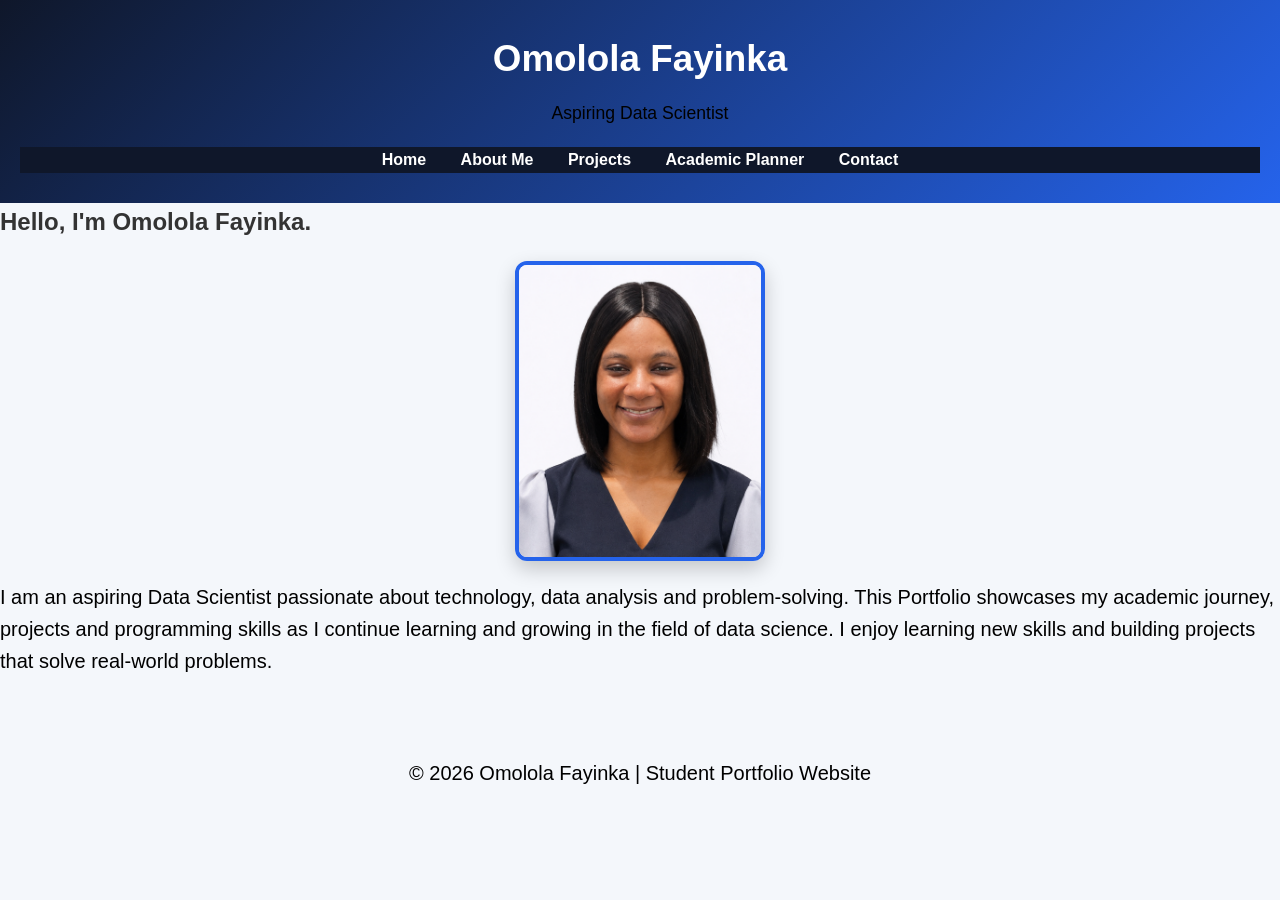
<file: index.html>
<!DOCTYPE html>
<html lang="en">
    <head>
        <title>Student Portfolio</title>
        <link rel="stylesheet" href="style.css">
    </head>
    <body>
        <header>
            <h1>Omolola Fayinka</h1> 
            <p>Aspiring Data Scientist</p>
           <nav>
            <a href="index.html">Home</a>
            <a href="about.html">About Me</a>
            <a href="projects.html">Projects</a>
            <a href="academicplanner.html">Academic Planner</a>
            <a href="contact.html">Contact</a>
           </nav>
        </header>
        <h2>Hello, I'm Omolola Fayinka.</h2>
        <img src="images/profile.jpeg.png" alt="Omolola Fayinka" width="250">
        <p>
            I am an aspiring Data Scientist passionate about technology, data analysis and problem-solving.
            This Portfolio showcases my academic journey, projects and programming skills as I continue learning and growing in the field of data science.
            I enjoy learning new skills and building projects that solve real-world problems.
        </p>
        <footer>
            <p>&copy; 2026 Omolola Fayinka | Student Portfolio Website</p>
        </footer>
    </body>
</html>
</file>
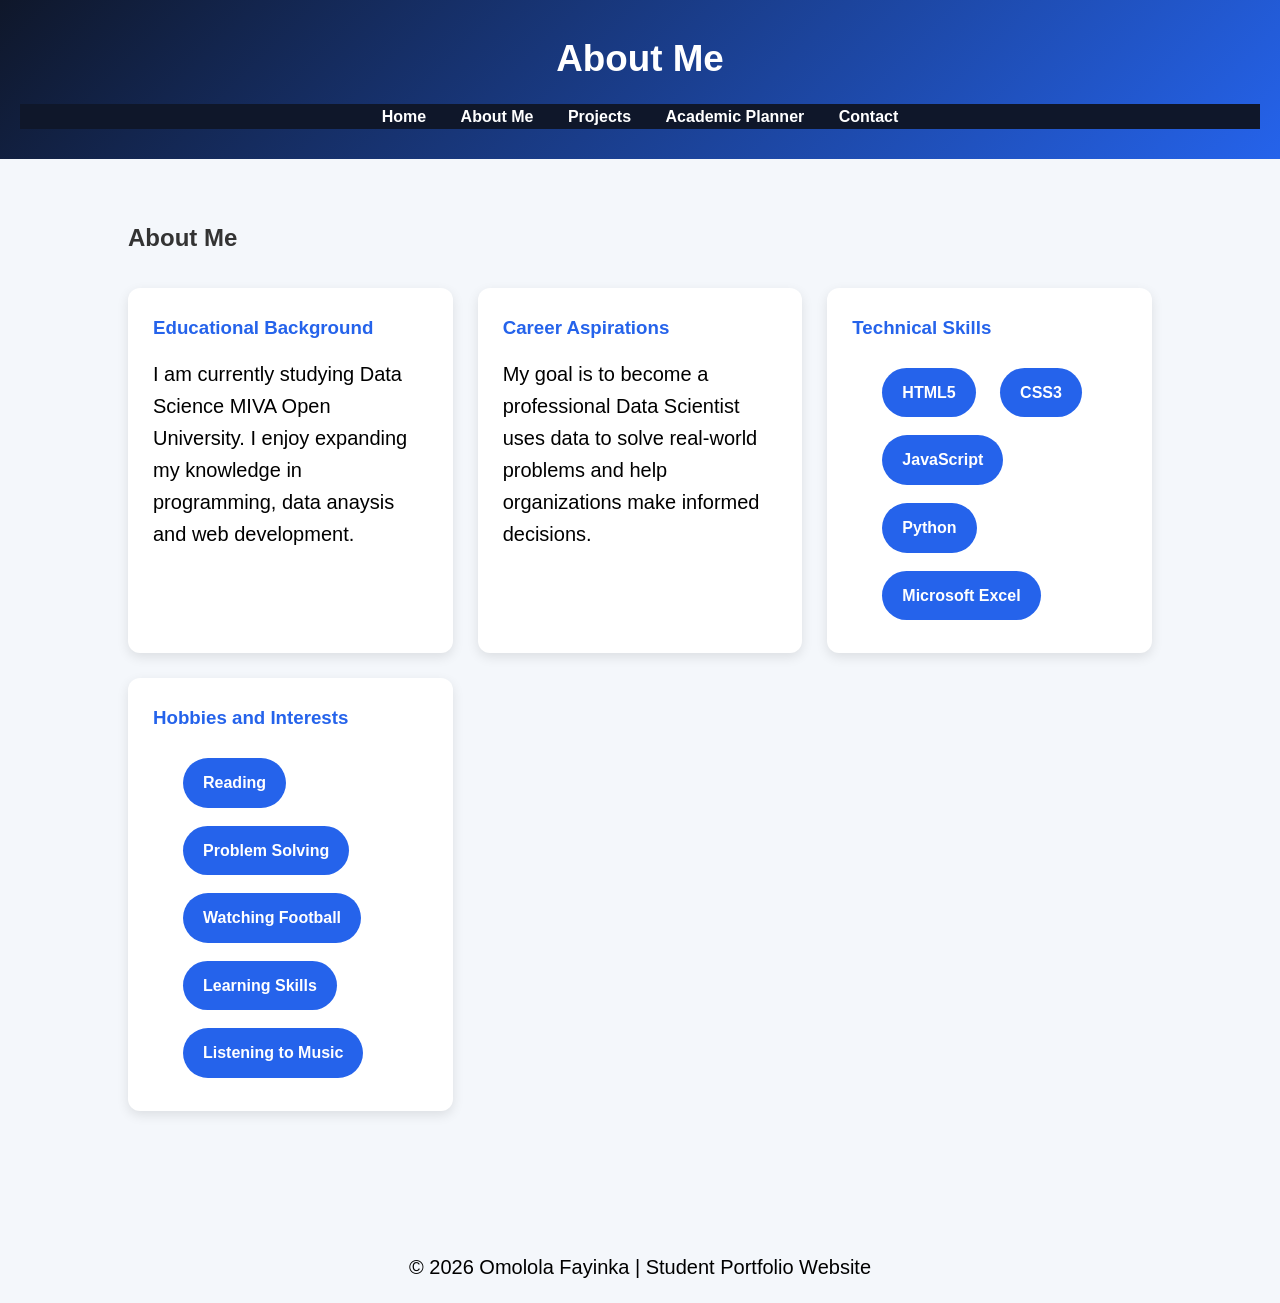
<file: about.html>
<!DOCTYPE html>
<html>
    <head>
        <title>About Me</title>
        <link rel="stylesheet" href="style.css">
    </head>
    <body>
        <header>
            <h1>About Me</h1>
            <nav>
                <a href="index.html">Home</a>
                <a href="about.html">About Me</a>
                <a href="projects.html">Projects</a>
                <a href="academicplanner.html">Academic Planner</a>
                <a href="contact.html">Contact</a>
            </nav>
        </header>
        <section class="about">
            <h2>About Me</h2>
            <div class="about-container">
                <div class="about-card">
        <h3>Educational Background</h3>
        <p>
            I am currently studying Data Science MIVA Open University. 
            I enjoy expanding my knowledge in programming, data anaysis and web development.
        </p>
                </div>
                <div class="about-card">
        <h3>Career Aspirations</h3>
        <p>
        My goal is to become a professional Data Scientist uses data to solve real-world problems and help organizations make informed decisions.
</p>
                </div>
                <div class="about-card">
<h3>Technical Skills</h3>
<ul>
    <li>HTML5</li>
    <li>CSS3</li>
    <li>JavaScript</li>
    <li>Python</li>
    <li>Microsoft Excel</li>
</ul>
                </div>
                <div class="about-card">
<h3>Hobbies and Interests</h3>
<ul>
    <li>Reading</li>
    <li>Problem Solving</li>
    <li>Watching Football</li>
    <li>Learning Skills</li>
    <li>Listening to Music</li>
</ul>
                </div>
            </div>
        </section>
        <footer>
            <p>&copy; 2026 Omolola Fayinka | Student Portfolio Website</p>
        </footer>
    </body>
</html>
</file>
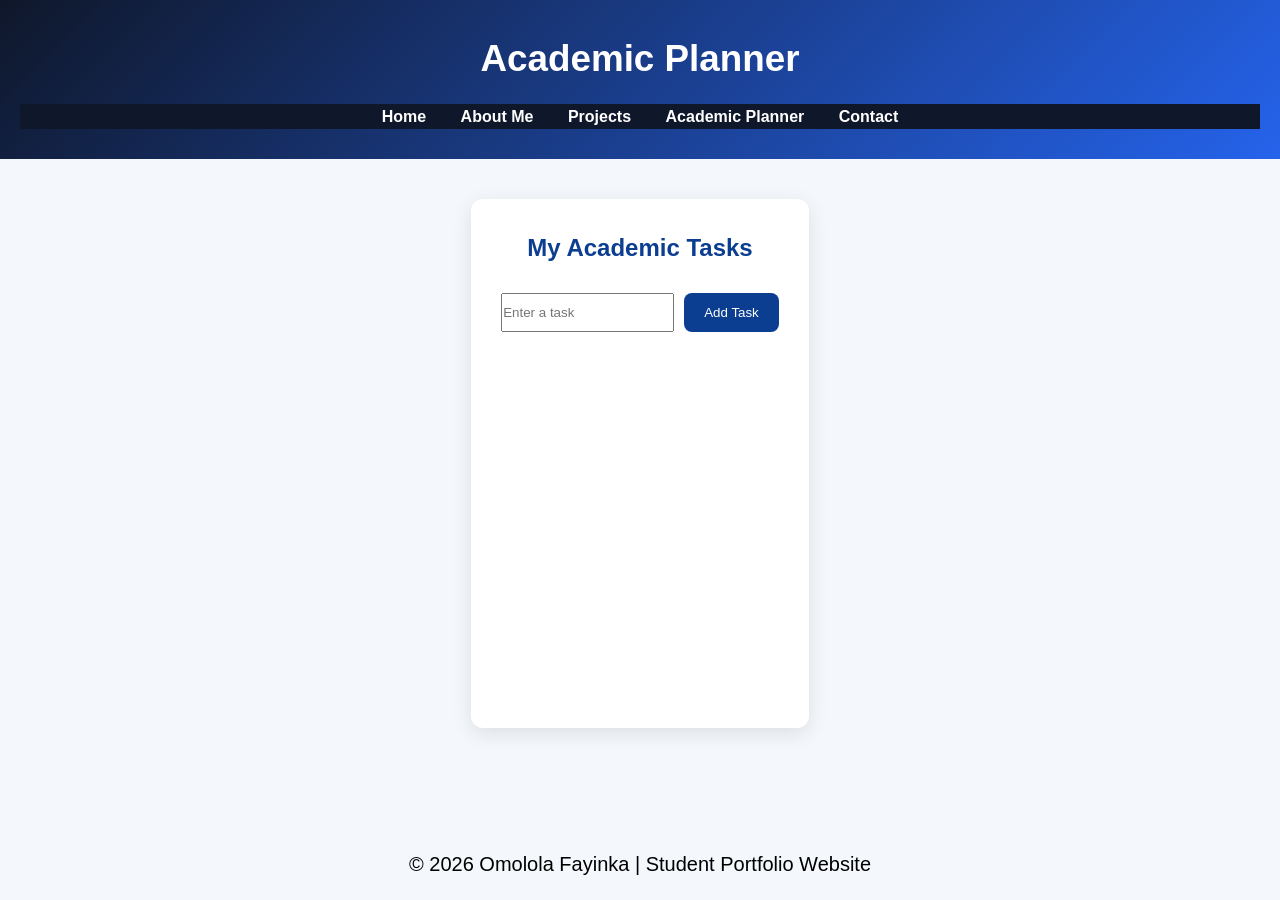
<file: academicplanner.html>
<!DOCTYPE html>
<html lang="en">
    <head>
        <title>Academic Planner</title>
        <link rel="stylesheet" href="style.css">
    </head>
    <body>
        <header>
            <h1>Academic Planner</h1> 
           <nav>
            <a href="index.html">Home</a>
            <a href="about.html">About Me</a>
            <a href="projects.html">Projects</a>
            <a href="academicplanner.html">Academic Planner</a>
            <a href="contact.html">Contact</a>
           </nav>
        </header>
        <main class="planner-container">
        <h2>My Academic Tasks</h2>
        <div class="task-input">
        <input type="text" id="taskInput" placeholder="Enter a task">
        <button onclick="addtask( )">Add Task</button>
        </div>
        <ul id="taskList"></ul>
        </main>
        <script src="planner.js"></script>
        <footer>
            <p>&copy; 2026 Omolola Fayinka | Student Portfolio Website</p>
        </footer>
    </body>
</html>
</file>
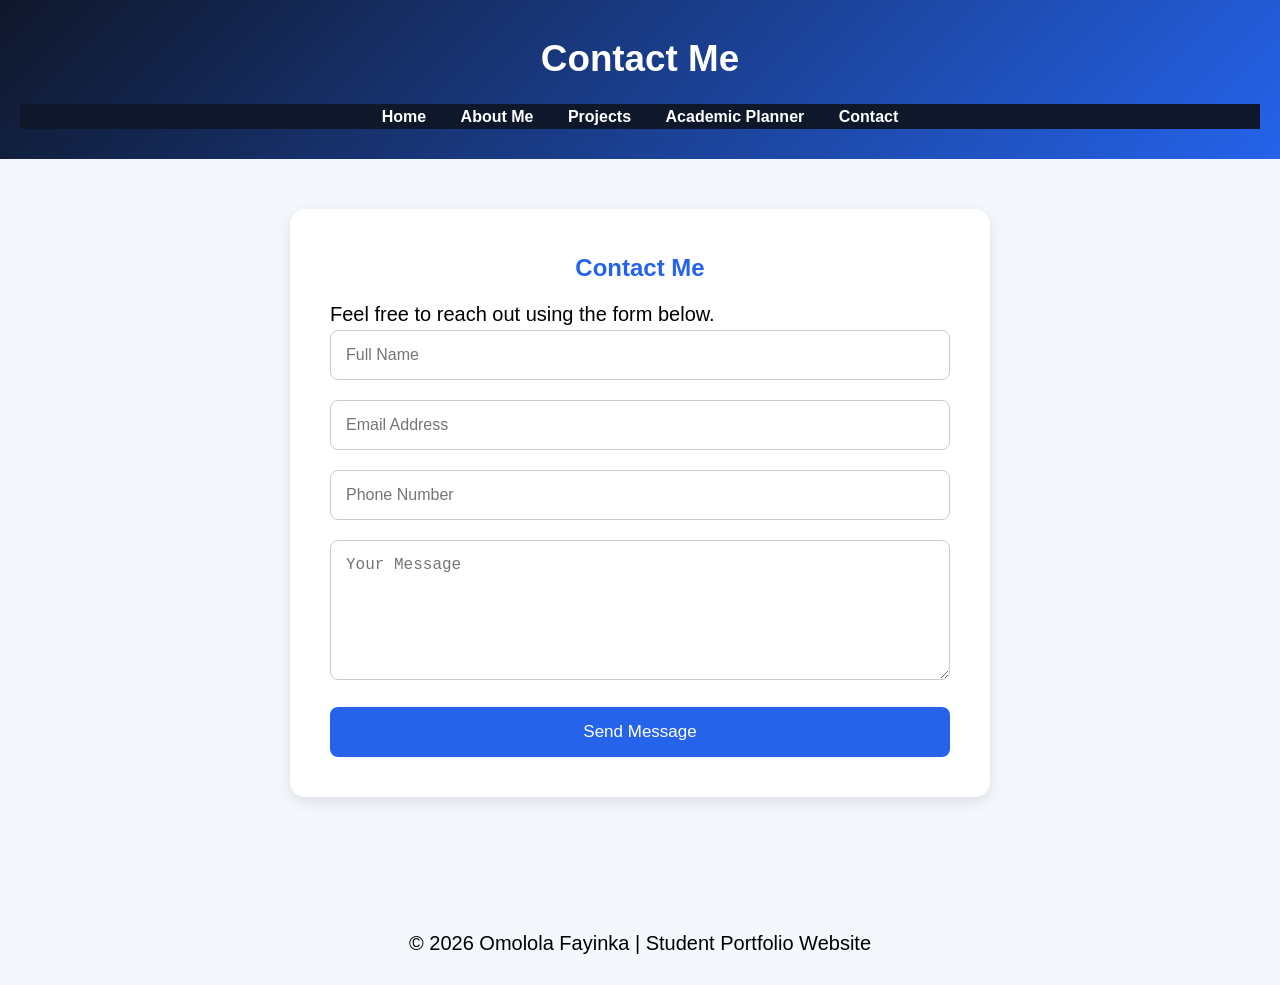
<file: contact.html>
<!DOCTYPE html>
<html lang="en">
    <head>
        <title>Contact Me</title>
        <link rel="stylesheet" href="style.css">
    </head>
    <body>
        <header>
            <h1>Contact Me</h1> 
           <nav>
            <a href="index.html">Home</a>
            <a href="about.html">About Me</a>
            <a href="projects.html">Projects</a>
            <a href="academicplanner.html">Academic Planner</a>
            <a href="contact.html">Contact</a>
           </nav>
        </header>
        <section class="contact">
        <h2>Contact Me</h2>
        <p>Feel free to reach out using the form below.</p>
        <form id="contactForm">
            <input type="text" id="name" placeholder="Full Name">
            <input type="text" id="email" placeholder="Email Address">
            <input type="text" id="phone" placeholder="Phone Number">
            <textarea id="message" rows="6" placeholder="Your Message"></textarea>
            <button type="submit">Send Message</button>
        </form>
        </section>
        <script src="contact.js"></script>
    <footer>
            <p>&copy; 2026 Omolola Fayinka | Student Portfolio Website</p>
        </footer>
    </body>
</html>
</file>
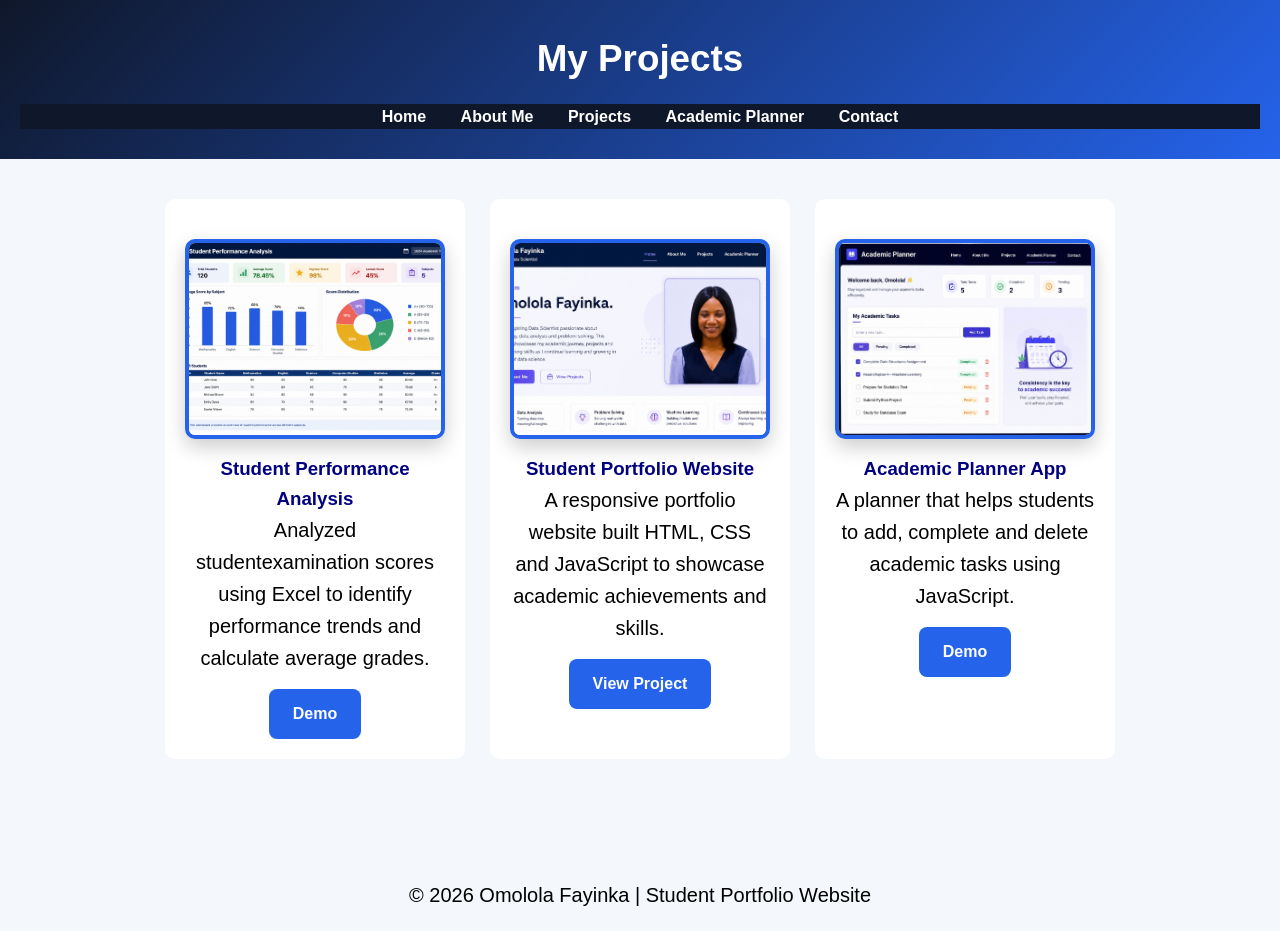
<file: projects.html>
<!DOCTYPE html>
<html lang="en">
    <head>
        <title>Projects</title>
        <link rel="stylesheet" href="style.css">
    </head>
    <body>
        <header>
            <h1>My Projects</h1> 
           <nav>
            <a href="index.html">Home</a>
            <a href="about.html">About Me</a>
            <a href="projects.html">Projects</a>
            <a href="academicplanner.html">Academic Planner</a>
            <a href="contact.html">Contact</a>
           </nav>
        </header>
        <section class="projects">
        <div class="project">
            <img src="images/Student performance analysis.png" alt="Student Performance Analysis">
            <h3>Student Performance Analysis</h3>
            <p>
                Analyzed studentexamination scores using Excel to identify performance trends and calculate average grades.
            </p>
            <a href="#">Demo</a>
        </div>
        <div class="project">
            <img src="images/Student portfilo.jpeg" alt="Student Portfolio Website">
            <h3>Student Portfolio Website</h3>
            <p>
                A responsive portfolio website built HTML, CSS and JavaScript to showcase academic achievements and skills.
            </p>
            <a href="index.html">View Project</a>
    </div>
    <div class="project">
        <img src="images/Academic planner.jpeg" alt="Academic Planner App">
        <h3>Academic Planner App</h3>
        <p>
            A planner that helps students to add, complete and delete academic tasks using JavaScript.
        </p>
        <a href="#">Demo</a>
    </div>
        </section>
        <footer>
            <p>&copy; 2026 Omolola Fayinka | Student Portfolio Website</p>
        </footer>
    </body>
</html>
</file>
<file: style.css>
*{
    margin: 0;
    padding: 0;
    box-sizing: border-box;
}
body{
    background: #f4f7fb;
    color: #333;
    font-family: Arial, Helvetica, sans-serif;
    line-height: 1.6;
    min-height: 100vh;
    display: flex;
    flex-direction: column;
}
main{
    flex: 1;
}
h1{
    color: white;
}
p{
    color: black;
    font-size: 20px;
}
header{
    background: linear-gradient(135deg, #0f172a, #2563eb);
    color: white;
    padding: 30px 20px;
    text-align: center;
}
header h1{
    margin: 0;
    font-size: 2.3rem;
}
header p{
    margin: 10px 0 20px;
    font-size: 1.1rem;
}
nav{
    margin-top: 15px;
    background: #0f172a;
}
nav a{
    color: white;
    text-decoration: none;
    margin:0 15px;
    font-weight: bold;
    transition: .3s;
}
nav a:hover{
    color: #ffd166;
}
.projects{
    display: flex;
    flex-wrap: wrap;
    justify-content: center;
    gap: 25px;
    padding: 40px;
}
.project{
    background: white;
    width: 300px;
    padding: 20px;
    border-radius: 10px;
    box-shadow: 0 4 10px rgba(0,0,0,0.1);
    text-align: center;
    transition: 0.3s;
}
.project:hover{
    transform: translateY(-8px);
}
.project h3{
    color: navy;
}
.project a{
    text-decoration: none;
    color: white;
    display: inline-block;
    margin-top: 15px;
    background: navy;
    padding: 10px 18px;
    border-radius: 5px;
}
.project a:hover{
    background: #003d99;
}
img {
    width: 250px;
    height: 300px;
    border-radius: 12px;
    object-fit: cover;
    border: 4px solid #2563eb;
    display: block;
    margin: 20px auto;
    box-shadow: 0 8px 20px rgba(0,0,0,0.2);
}
.btn,
.project a{
    display: inline-block;
    padding: 12px 24px;
    background: #2563eb;
    color: white;
    text-decoration: none;
    border-radius: 8px;
    font-weight: bold;
    transition: .3s;
}
.btn:hover,
.project a:hover{
    background: #1d4ed8;
    transform: translateY(-2px);
}
section{
    padding: 60px 10%;
}
ul{
    list-style: none;
    padding: 0;
}
ul li{
    display: inline-block;
    background: #2563eb;
    color: white;
    margin: 10px;
    padding: 12px 20px;
    border-radius: 25px;
    font-weight: bold;
}
.project img{
    width: 100%;
    height: 200px;
    object-fit: cover;
    border-radius: 10px;
    margin-bottom: 15px;
}
.about-container{
    display: grid;
    grid-template-columns: repeat(auto-fit,minmax(280px,1fr));
    gap: 25px;
    margin-top: 30px;
}
.about-card{
    background: #ffffff;
    padding: 25px;
    border-radius: 12px;
    box-shadow: 0 4px 12px rgba(0,0,0,0.1);
    transition: 0.3s;
}
.about-card h3{
    color: #2563eb;
    margin-bottom: 15px;
}
.about-card ul{
    padding-left: 20px;
}
.about-card li{
    margin-bottom: 8px;
}
.contact{
    max-width: 700px;
    margin: 50px auto;
    background: white;
    padding: 40px;
    border-radius: 15px;
    box-shadow: 0 5px 15px rgba(0,0,0,.1);
}
.contact h2{
    text-align: center;
    margin-bottom: 10px;
    color: #2563eb;
}
.contact input,
.contact textarea{
    width: 100%;
    padding: 15px;
    margin-bottom: 20px;
    border: 1px solid #ccc;
    border-radius: 8px;
    font-size: 16px;
}
.contact input:focus,
.contact textarea:focus{
    outline: none;
border-color: #2563eb;
}
.contact button{
    width: 100%;
    padding: 15px;
    border: none;
    border-radius: 8px;
    background: #2563eb;
    color: white;
    font-size: 17px;
    cursor: pointer;
    transition: .3s;
}
.contact button:hover{
    background: #1d4ed8;
}
footer{
    color: white;
    text-align: center;
    padding: 20px;
    margin-top: 60px;
}
@media (max-width: 768px){
    nav{
        display: flex;
        flex-direction: column;
        gap: 10px;
    }
    .projects{
        flex-direction: column;
        align-items: center;
    }
    .project{
        width: 90%;
    }
    .about-container{
        grid-template-columns: 1fr;
    }
    .contact{
        width: 90%;
        padding: 25px;
    }
    img{
        width: 180px;
        height: 220px;
    }
}
.planner-container{
    max-width: 800px;
    margin: 40px auto;
    padding: 30px;
    background: #fff;
    border-radius: 12px;
    box-shadow: 0 5px 20px rgba(0,0,0,0.1);
}
.planner-container h2{
    text-align: center;
    margin-bottom: 25px;
    color: #0b3d91;
}
.task-input{
    display: flex;
    gap: 10px;
    margin-bottom: 20px;
}
.task.input input{
    flex: 1;
    padding: 12px;
    border: 1px solid #ccc;
    border-radius: 8px;
    font-size: 16px;
}
.task-input button{
    background: #0b3d91;
    color: white;
    border: none;
    padding: 12px 20px;
    border-radius: 8px;
    cursor: pointer;
}
.task-input button:hover{
    background: #072b63;
}
#tasklist li{
    background: #f8f9fa;
    margin-bottom: 12px;
    padding: 15px;
    border-radius: 8px;
    display: flex;
    justify-content: space-between;
    align-items: center;
}
.complete-btn{
    background: #28a745;
    color: white;
    border: none;
    padding: 8px 12px;
    border-radius: 6px;
    cursor: pointer;
    margin-right: 8px;
}
.complete-btn:hover{
    background: #218838;
}
.delete-btn{
    background: #dc3545;
    color: white;
    border: none;
    padding: 8px 12px;
    border-radius: 6px;
    cursor: pointer;
}
.delete-btn:hover{
    background: #c82333;
}
.completed{
    text-decoration: line-through;
    color: gray;
}
</file>
